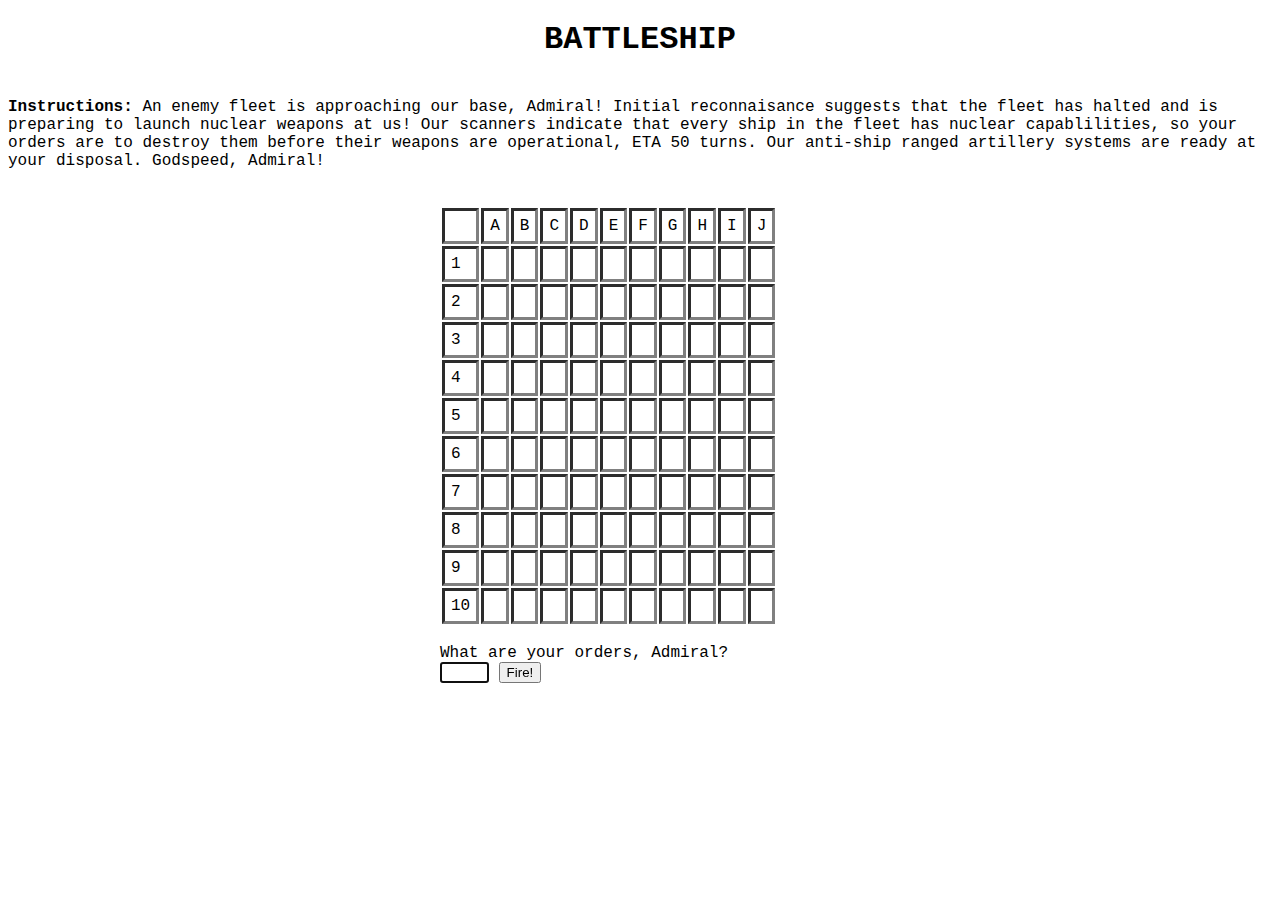
<file: battleship/index.html>
<!DOCTYPE html>
<html lang="en">

<head>
    <title>B A T T L E S H I P</title>
    <link rel="stylesheet" href="./visual.css" />
    <script type="text/javascript" src="./command.js"></script>
</head>

<body onload="init();">
    <div class="title">
        <h1>BATTLESHIP</h1></div>
    <br />
    <div class="instructions"><b>Instructions:</b> An enemy fleet is approaching our base, Admiral! Initial reconnaisance suggests that the fleet has halted and is preparing to launch nuclear weapons at us! Our scanners indicate that every ship in the fleet has nuclear capablilities, so your orders are to destroy them before their weapons are operational, ETA 50 turns. Our anti-ship ranged artillery systems are ready at your disposal. Godspeed, Admiral!</div>
    <br />
    <a class="event" id="event"></a>
    <br />
    <div class="game">
        <table class="board" id="output">
        </table>
        <br />What are your orders, Admiral?
        <br />
        <input type="text" maxlength="3" size="3" onkeypress="enter(event);" id="coor" />
        <button onclick="fire();">Fire!</button>
    </div>
</body>

</html>
</file>
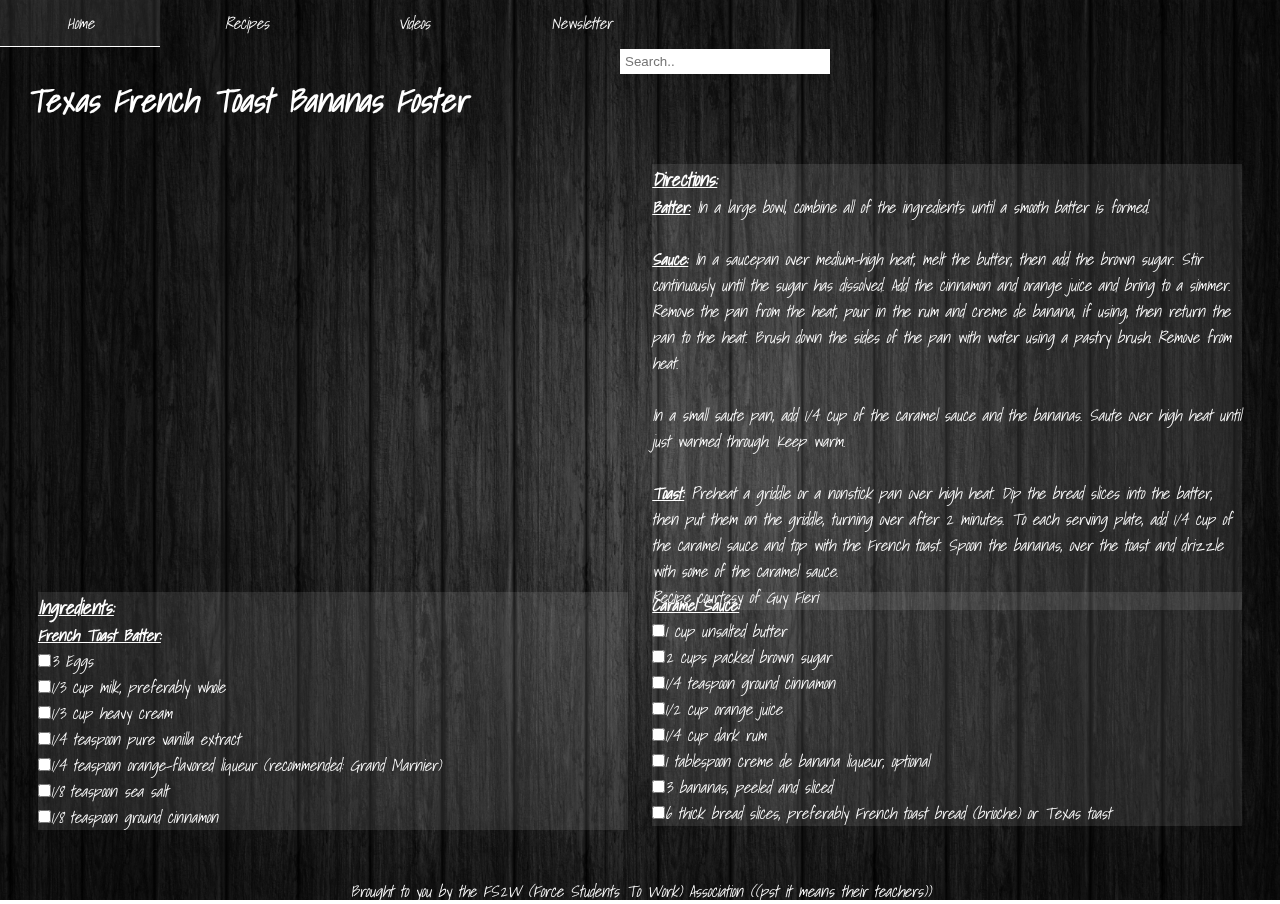
<file: recipe/Index.html>
<!DOCTYPE html>
<html>

<head>
    <title>Texas French Toast Bananas Foster</title>
    <link rel="stylesheet" type="text/css" href="css/style.css">
    <link href="https://fonts.googleapis.com/css?family=Shadows+Into+Light" rel="stylesheet">
</head>

<body>
    <ui>
        <li><a href="#">Home</a></li>
        <li><a href="#">Recipes</a></li>
        <li><a href="#">Videos</a></li>
        <li><a href="#">Newsletter</a></li>
        <li>
            <input type="text" cass="search" placeholder="Search..">
        </li>
    </ui>
    <h1>Texas French Toast Bananas Foster</h1>
    <div class="container-fluid clear-fix">
        <div class="thumbnail-fluid">
            <iframe width="670px" height="388px" src="http://www.foodnetwork.com/videos/french-toast-bananas-foster-0151838.embed.html" allowfullscreen></iframe>
        </div>
        <div class="thumbnail-fluid">
            <h3><u>Directions:</u></h3>
            <p>
                <strong><u>Batter:</u></strong> In a large bowl, combine all of the ingredients until a smooth batter is formed.
                <br>
                <br>
                <strong><u>Sauce:</u></strong> In a saucepan over medium-high heat, melt the butter, then add the brown sugar. Stir continuously until the sugar has dissolved. Add the cinnamon and orange juice and bring to a simmer. Remove the pan from the heat, pour in the rum and creme de banana, if using, then return the pan to the heat. Brush down the sides of the pan with water using a pastry brush. Remove from heat.
                <br>
                <br> In a small saute pan, add 1/4 cup of the caramel sauce and the bananas. Saute over high heat until just warmed through. Keep warm.
                <br>
                <br>
                <strong><u>Toast:</u></strong> Preheat a griddle or a nonstick pan over high heat. Dip the bread slices into the batter, then put them on the griddle, turning over after 2 minutes. To each serving plate, add 1/4 cup of the caramel sauce and top with the French toast. Spoon the bananas, over the toast and drizzle with some of the caramel sauce.
                <br> Recipe courtesy of Guy Fieri
            </p>
        </div>
    </div>
    <div class="container-fluid clear-fix">
        <div class="thumbnail-fluid">
            <br>
            <br>
            <h3><u>Ingredients:</u></h3>
            <p>
                <strong><u>French Toast Batter:</u></strong>
                <form>
                    <input type="checkbox">3 Eggs
                    <br>
                    <input type="checkbox">1/3 cup milk, preferably whole
                    <br>
                    <input type="checkbox">1/3 cup heavy cream
                    <br>
                    <input type="checkbox">1/4 teaspoon pure vanilla extract
                    <br>
                    <input type="checkbox">1/4 teaspoon orange-flavored liqueur (recommended: Grand Marnier)
                    <br>
                    <input type="checkbox">1/8 teaspoon sea salt
                    <br>
                    <input type="checkbox">1/8 teaspoon ground cinnamon
                    <br>
                </form>
            </p>
        </div>
        <div class="thumbnail-fluid">
            <br>
            <br>
            <p>
                <strong><u>Caramel Sauce:</u></strong>
                <form>
                    <input type="checkbox">1 cup unsalted butter
                    <br>
                    <input type="checkbox">2 cups packed brown sugar
                    <br>
                    <input type="checkbox">1/4 teaspoon ground cinnamon
                    <br>
                    <input type="checkbox">1/2 cup orange juice
                    <br>
                    <input type="checkbox">1/4 cup dark rum
                    <br>
                    <input type="checkbox">1 tablespoon creme de banana liqueur, optional
                    <br>
                    <input type="checkbox">3 bananas, peeled and sliced
                    <br>
                    <input type="checkbox">6 thick bread slices, preferably French toast bread (brioche) or Texas toast
                    <br>
                </form>
            </p>
        </div>
    </div>
    <div>
        <footer>Brought to you by the FS2W (Force Students To Work) Association ((pst it means their teachers))</footer>
    </div>
</body>

</html>
</file>
<file: battleship/visual.css>
body {
    font-family: "Courier New", Courier, monospace;
}

.title {
    text-align: center;
}

.game {
    margin-left: auto;
    margin-right: auto;
    width: 400px;
}

.event {
    text-align: center;
    color: red;
}

table.sample {
    border-width: 1px;
    border-spacing: 0px;
    border-style: solid;
    border-color: gray;
    border-collapse: separate;
}

table.board th {
    border-width: 3px;
    padding: 1px;
    border-style: inset;
    border-color: gray;
    padding: 6px;
}

table.board td {
    border-width: 3px;
    padding: 1px;
    border-style: inset;
    border-color: gray;
    padding: 6px;
}
</file>
<file: recipe/css/style.css>
/* General Page*/
@import url('https://fonts.googleapis.com/css?family=Shadows+Into+Light');
* {
    margin: 0;
    padding: 0;
    border: 0;
}

html {
    background: url('../img/background-image-17.jpg') no-repeat center center fixed;
    background-size: cover;
}

body {
    font-family: 'Shadows Into Light', cursive;
    font-style: italic;
    color: white;
    background-color: rgba();
}


/* Navbar */

ul {
    list-style-type: none;
    overflow: hidden;
    font-size: 0;
}

li {
    display: inline-block;
    font-size: 16px;
}

li a {
    display: block;
    text-align: center;
    width: 140px;
    padding: 10px;
    /*remove underline on links*/
    text-decoration: none;
    /* change link color*/
    color: white;
}

li a:hover {
    background-color: rgba(245,245,245,0.1);
    color: white;
    border-bottom: 1px solid white;
}

li input {
    display: block;
    text-align: left;
    width: 200px;
    padding: 5px;
    margin-left: 620px;
}

/* Body */

h1 {
    margin-left: 26px;
}

.container-fluid {
    width: 96%;
    padding: 2%;
    margin: 0 auto;
}

.thumbnail-fluid {
    margin: 0 auto;
    width: 48%;
    height: 300px;
    float: left;
    padding: 1%;
}

.clear-fix::after {
    content: '';
    display: block;
    clear: both;
    /* for backward compatibility */
    height: 0;
    font-size: 0;
    /*extra backup*/
    visibility: hidden;
}

h3, p, form {
     background-color: rgba(245,245,245,0.1);
}

footer {
    display: block;
    text-align: center;
}
</file>
